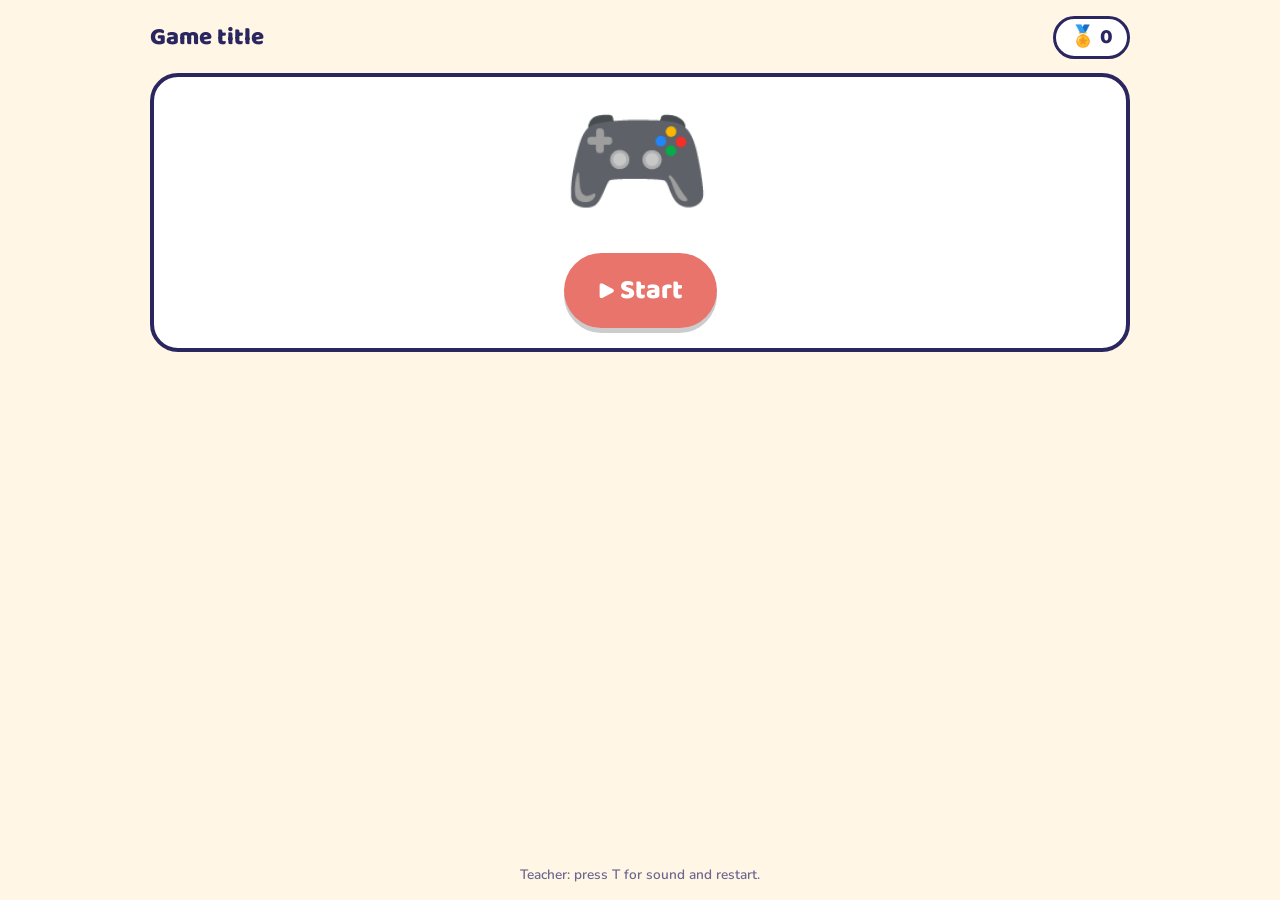
<file: games/_template/index.html>
<!doctype html>
<html lang="en">
<head>
<meta charset="utf-8">
<meta name="viewport" content="width=device-width,initial-scale=1,viewport-fit=cover">
<title>Game title</title>
<link rel="preconnect" href="https://fonts.googleapis.com">
<link rel="preconnect" href="https://fonts.gstatic.com" crossorigin>
<link rel="stylesheet" href="https://fonts.googleapis.com/css2?family=Baloo+2:wght@600;800&family=Nunito:wght@600;800&display=swap">
<link rel="stylesheet" href="../../../shared/game-core.css">
<style>
/* Game-specific styles only. Shared look (cards, big buttons, overlay, teacher menu) is in shared/game-core.css */
</style>
</head>
<body>
<div id="wrap">
  <header>
    <div class="brand">Game title</div>
    <div class="hud"><div id="score" aria-label="Score">🏅 0</div></div>
  </header>
  <main id="app"></main>
  <p class="hint">Teacher: press T for sound and restart.</p>
</div>
<div id="ov" hidden></div>

<script src="../../../shared/game-core.js"></script>
<script>
(function(){
  var D=window.DHA, el=D.el, speak=D.speak, sfx=D.sfx;
  var app=document.getElementById('app'), db=D.store('mygame');   // rename 'mygame': keeps saved data separate per game

  /* ---- content: picture-first, everything spoken ---- */
  var QS=[
    {scene:'🐢🌊❓', say:'Which one helps you find out about turtles?', opts:[['🔎','Search',1],['🖨️','Printer',0],['🔦','Torch',0]], ok:'We can search to find facts.'}
  ];

  /* ---- screens ---- */
  var i=0, score=0;
  function start(){
    app.innerHTML='';
    var c=el('div','card');
    c.appendChild(el('div','scene','🎮'));
    var b=el('button','btn coral','▶ Start'); b.type='button';
    b.onclick=function(){sfx('ok');i=0;score=0;ask()};
    c.appendChild(b); app.appendChild(c);
  }
  function ask(){
    var q=QS[i]; app.innerHTML='';
    var c=el('div','card');
    c.appendChild(el('div','scene',q.scene));
    c.appendChild(el('p','caption',q.say));
    var hear=el('button','say','🔊'); hear.type='button'; hear.onclick=function(){speak(q.say)}; c.appendChild(hear);
    var fb=el('p','feedback',''); c.appendChild(fb);
    var row=el('div','row');
    D.shuffle(q.opts).forEach(function(o){
      var b=el('button','big pick','<span class="ico">'+o[0]+'</span>'+o[1]); b.type='button';
      b.onclick=function(){
        if(o[2]){b.classList.add('right');sfx('ok');score++;document.getElementById('score').textContent='🏅 '+score;
          fb.className='feedback ok';fb.textContent='⭐ '+q.ok;speak('Well done! '+q.ok);
          setTimeout(function(){i++;i<QS.length?ask():end()},1800)}
        else{b.classList.remove('wrong');void b.offsetWidth;b.classList.add('wrong');sfx('no');speak('Try again.')}
      };
      row.appendChild(b);
    });
    c.appendChild(row); app.appendChild(c); speak(q.say);
  }
  function end(){
    app.innerHTML=''; var c=el('div','card');
    c.appendChild(el('div','scene','🏆')); c.appendChild(el('p','caption','Well done!'));
    app.appendChild(c); sfx('win'); D.confetti(); speak('Well done!');
  }

  /* ---- teacher menu: voice + sound toggles are automatic. Add restart and extras here ---- */
  D.teacherMenu({ restart:start, items:[ /* ['Skip to the end', end] */ ] });
  start();
})();
</script>
</body>
</html>
</file>
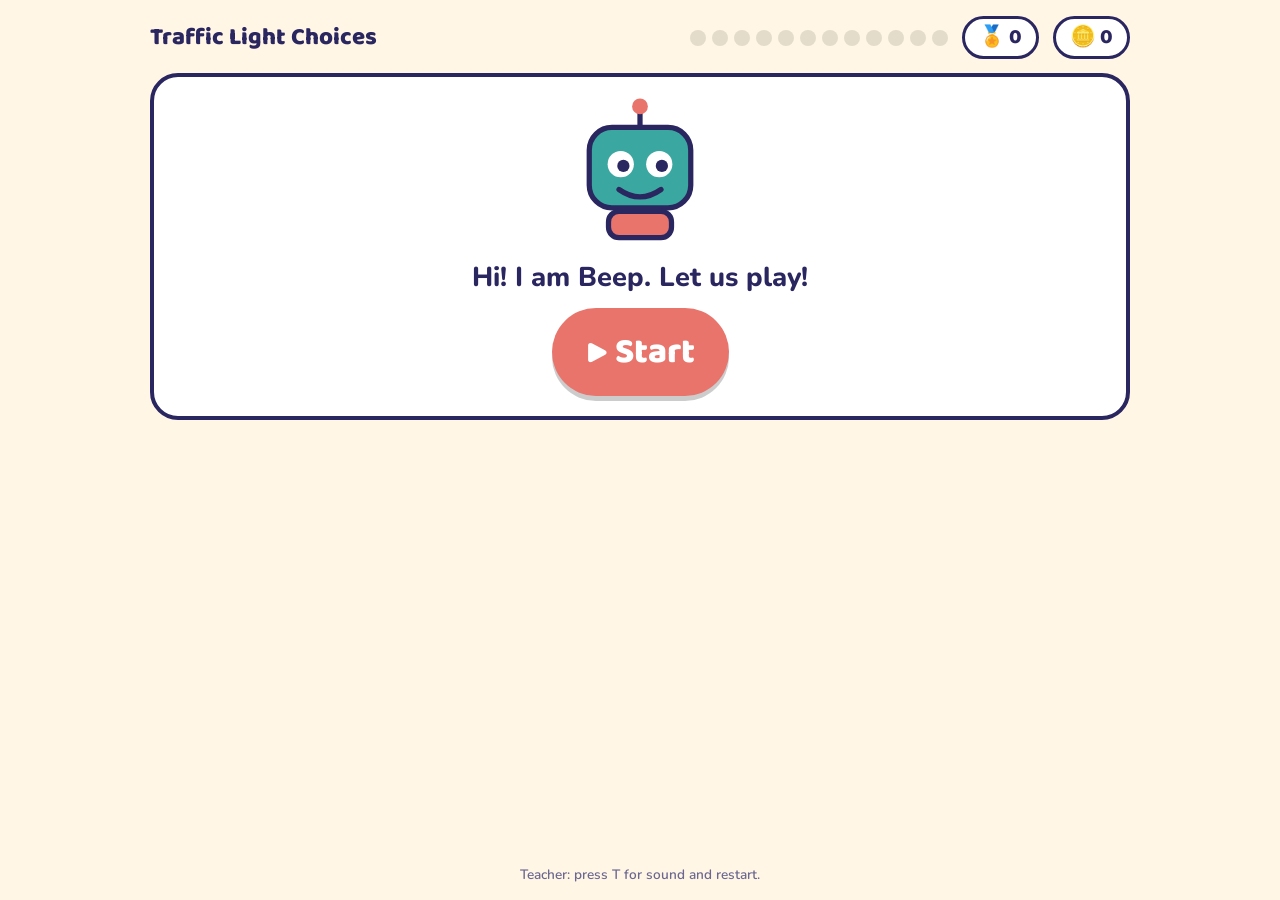
<file: games/y2/traffic-light-choices/index.html>
<!doctype html>
<html lang="en">
<head>
<meta charset="utf-8">
<meta name="viewport" content="width=device-width,initial-scale=1,viewport-fit=cover">
<title>Traffic Light Choices</title>
<link rel="preconnect" href="https://fonts.googleapis.com">
<link rel="preconnect" href="https://fonts.gstatic.com" crossorigin>
<link rel="stylesheet" href="https://fonts.googleapis.com/css2?family=Baloo+2:wght@600;800&family=Nunito:wght@600;800&display=swap">
<link rel="stylesheet" href="../../../shared/game-core.css">
<style>
/* Game-specific styles only. Shared look lives in shared/game-core.css */
#dots{display:flex;gap:6px;flex-wrap:wrap}
.dot{width:16px;height:16px;border-radius:50%;background:#e3dccb}
.dot.now{background:var(--navy);transform:scale(1.25)}
.dot.star{background:var(--sun)}
.dot.done{background:var(--teal)}
.go{background:var(--go)} .ask{background:var(--ask)} .stop{background:var(--stop)}
.lights{display:flex;gap:18px;flex-wrap:wrap;justify-content:center}
.lamp{width:min(28vw,150px);aspect-ratio:1;border-radius:50%;display:grid;place-items:center;font-family:var(--display);font-weight:800;font-size:1.6rem;color:#fff;border:4px solid rgba(0,0,0,.18)}
.gamewrap{display:flex;flex-direction:column;gap:14px;align-items:center}
.gcanvas{width:100%;max-width:960px;aspect-ratio:16/9;display:block;border:4px solid var(--navy);border-radius:22px;background:#8fd3ee;touch-action:manipulation;cursor:pointer;outline:none}
</style>
</head>
<body>
<div id="wrap">
  <header>
    <div class="brand">Traffic Light Choices</div>
    <div class="hud"><div id="dots" aria-hidden="true"></div><div id="score" aria-label="Score">🏅 0</div><div id="coins" aria-label="Coins">🪙 0</div></div>
  </header>
  <main id="app"></main>
  <p class="hint">Teacher: press T for sound and restart.</p>
</div>
<div id="ov" hidden></div>

<script src="../../../shared/game-core.js"></script>
<script>
(function(){
  /* ---------- content ---------- */
  var R1=[
    {scene:"📱💬👤❓",say:"A stranger sends you a message. Do you answer?",ans:"stop",ok:"Stop! Do not answer someone you do not know. Tell a grown-up.",no:"Think again. We do not know this person."},
    {scene:"💻📝🏫❓",say:"A website asks for your name and your school.",ans:"ask",ok:"Ask a grown-up first. Our private information stays safe.",no:"Think again. Is it safe to give our private information?"},
    {scene:"📷🧒😀",say:"You want to share a photo of your friend.",ans:"ask",ok:"Ask your friend and a grown-up first.",no:"Think again. Should we ask before we share?"},
    {scene:"👩‍🏫💻🎮",say:"Your teacher picked a game for you to play.",ans:"go",ok:"Go! Your teacher chose it, so it is a safe choice.",no:"Think again. Your teacher chose this game."},
    {scene:"🖥️🎁🎉⚠️",say:"A pop-up says: click here to win a prize!",ans:"stop",ok:"Stop! Pop-ups like this can be tricky. Do not click. Tell a grown-up.",no:"Think again. Pop-ups can be tricky."},
    {scene:"👵📹👧",say:"A grown-up helps you video call grandma.",ans:"go",ok:"Go! A video call with family and a grown-up is a great choice.",no:"Think again. A grown-up is helping you."},
    {scene:"📱😢💬",say:"Someone sends you an unkind message.",ans:"ask",ok:"Tell a grown-up. You did nothing wrong.",no:"Think again. Who can help us?"},
    {scene:"🧒🔑🤫❓",say:"Your friend asks for your password.",ans:"stop",ok:"Stop! Passwords are secret. Even friends do not get them.",no:"Think again. Do we share our password?"}
  ];
  var R2=[
    {scene:"👵🌍❓",say:"You want to talk to grandma far away. What helps?",opts:[["📹","Video call",1],["🖨️","Printer",0],["🔦","Torch",0]],ok:"A video call lets us see and talk to people far away."},
    {scene:"🐚✨❓",say:"You want to keep a picture of a shell. What helps?",opts:[["📷","Camera",1],["🎧","Headphones",0],["⌨️","Keyboard",0]],ok:"A camera makes a photo we can save."},
    {scene:"🐢🌊❓",say:"You want to find out about turtles. What helps?",opts:[["🔎","Search",1],["🖱️","Mouse",0],["🔊","Speaker",0]],ok:"We can search to find facts. Ask a grown-up to help."},
    {scene:"🎨🖼️❓",say:"You want to draw a picture on a screen. What helps?",opts:[["🖍️","Drawing app",1],["📹","Video call",0],["🖨️","Printer",0]],ok:"A drawing app lets us create pictures."}
  ];
  var N1=R1.length,N2=R2.length,TOTAL=N1+N2;
  var LIGHT={go:{label:"Go",ico:"🟢",speak:"Go"},ask:{label:"Ask",ico:"🟠",speak:"Ask a grown-up"},stop:{label:"Stop",ico:"🔴",speak:"Stop"}};

  /* ---------- audio: shared helpers (shared/game-core.js) ---------- */
  var D=window.DHA;
  function speak(t){D.speak(t)}
  function tone(f,s,d,t,v){D.tone(f,s,d,t,v)}
  function sfx(k){D.sfx(k)}

  /* ---------- state ---------- */
  var step=0,stars=0,triedWrong=false,answered=false;
  var app=document.getElementById('app'),dotsEl=document.getElementById('dots');
  var screens=['start','lights','l_ask','l_priv','l_kind','l_tell','l_recap','game','end','climb','climbend'];
  var results=[],pts=0,unlocked=false;
  try{unlocked=localStorage.getItem('tlc_unlocked')==='1'}catch(e){}

  var shuffle=D.shuffle,el=D.el;

  function renderDots(){
    dotsEl.innerHTML='';
    if(screens[step]==='climb'||screens[step]==='climbend')return;
    for(var i=0;i<TOTAL;i++){
      var c='dot';
      if(i<results.length)c+=results[i]?' star':' done';
      else if(i===results.length&&screens[step]==='game')c+=' now';
      dotsEl.appendChild(el('span',c));
    }
  }

  function sayRow(text){
    var b=el('button','say','🔊');b.type='button';b.setAttribute('aria-label','Hear it again');
    b.onclick=function(){speak(text)};return b;
  }
  function nextBtn(label,cls,fn){
    var b=el('button','btn '+(cls||''),label);b.type='button';b.onclick=fn;return b;
  }
  function go(n){step=n;render()}
  function next(){go(step+1)}

  /* ---------- screens ---------- */
  function beep(){
    return '<svg viewBox="0 0 160 170" width="140" height="150" role="img" aria-label="Beep the robot">'+
    '<line x1="80" y1="10" x2="80" y2="34" stroke="#2A2660" stroke-width="6" stroke-linecap="round"/><circle cx="80" cy="10" r="9" fill="#E8746C"/>'+
    '<rect x="22" y="34" width="116" height="92" rx="26" fill="#3AA7A0" stroke="#2A2660" stroke-width="6"/>'+
    '<circle cx="58" cy="76" r="15" fill="#fff"/><circle cx="102" cy="76" r="15" fill="#fff"/>'+
    '<circle cx="61" cy="78" r="7" fill="#2A2660"/><circle cx="105" cy="78" r="7" fill="#2A2660"/>'+
    '<path d="M56 105 Q80 122 104 105" fill="none" stroke="#2A2660" stroke-width="6" stroke-linecap="round"/>'+
    '<rect x="44" y="130" width="72" height="30" rx="12" fill="#E8746C" stroke="#2A2660" stroke-width="6"/></svg>';
  }

  function sStart(){
    var c=el('div','card');
    c.innerHTML=beep()+'<p class="caption">Hi! I am Beep. Let us play!</p>';
    var b=nextBtn('▶ Start','coral',function(){sfx('ok');next()});
    b.style.fontSize='2.2rem';
    c.appendChild(b);
    if(unlocked){var cb=nextBtn('🚀 Sky Climb Challenge','',function(){sfx('ok');climbReady=false;go(screens.indexOf('climb'))});cb.style.marginTop='14px';cb.style.display='block';cb.style.marginInline='auto';c.appendChild(cb)}
    app.appendChild(c);
    /* no speech yet: the browser needs a tap first */
  }
  function sLights(){
    var t="Look at the traffic lights. Green means go. Orange means ask a grown-up. Red means stop.";
    var c=el('div','card');
    c.appendChild(el('p','caption','Traffic lights help us choose!'));
    var L=el('div','lights');
    L.innerHTML='<div class="lamp" style="background:var(--go)">Go</div><div class="lamp" style="background:var(--ask)">Ask</div><div class="lamp" style="background:var(--stop)">Stop</div>';
    c.appendChild(L);
    var n=el('div','nav');n.appendChild(sayRow(t));n.appendChild(nextBtn('Next ▶','',next));c.appendChild(n);
    app.appendChild(c);speak(t);
  }
  /* ---------- learn first: four rules, each with a tap-to-try ---------- */
  var PRIV=[["🔑","Password",1],["🏠","Home address",1],["🏫","School name",1],["🎨","Favourite colour",0],["🐢","Favourite animal",0]];
  function learnShell(scene,title,intro){
    var c=el('div','card');
    c.appendChild(el('div','scene',scene));
    c.appendChild(el('p','caption',title));
    var top=el('div','nav');top.appendChild(sayRow(intro));c.appendChild(top);
    var fb=el('p','feedback','');c.appendChild(fb);
    var nav=el('div','nav');nav.hidden=true;nav.appendChild(nextBtn('Next ▶','',next));
    return {c:c,fb:fb,nav:nav,intro:intro};
  }
  function finishLearn(L,msg){
    sfx('ok');L.fb.className='feedback ok';L.fb.textContent='⭐ '+msg;speak('Well done! '+msg);L.nav.hidden=false;
  }
  function sLearn(s){
    var L;
    if(s==='l_ask'){
      L=learnShell('🧒📱❓','Rule 1: Ask first',"Rule one. Ask first. Before you use a device, or share a photo, ask a grown-up. Tap the hand to ask!");
      var row=el('div','row');
      var b=el('button','big pick','<span class="ico">🙋</span>Ask!');b.type='button';
      b.onclick=function(){b.classList.add('right');b.disabled=true;
        L.c.querySelector('.scene').textContent='🧒💬👩';
        finishLearn(L,'The grown-up says: yes, well done for asking!');};
      row.appendChild(b);L.c.appendChild(row);
    }
    else if(s==='l_priv'){
      L=learnShell('🔒🗄️','Rule 2: Keep private things private',"Rule two. Keep private things private. Tap the private things to lock them in the safe.");
      var locked=0,row2=el('div','row'),count=el('p','caption','🔒 0 / 3');
      PRIV.slice().sort(function(){return Math.random()-.5}).forEach(function(o){
        var b=el('button','big pick','<span class="ico">'+o[0]+'</span>'+o[1]);b.type='button';
        b.onclick=function(){
          if(b.disabled)return;
          if(o[2]){
            b.disabled=true;b.style.opacity='.55';b.querySelector('.ico').textContent='🔒';locked++;count.textContent='🔒 '+locked+' / 3';
            sfx('ok');speak('Private! Lock it up.');
            if(locked===3)finishLearn(L,'Private things stay in the safe.');
          }else{
            b.classList.remove('wrong');void b.offsetWidth;b.classList.add('wrong');
            sfx('no');speak('That one is okay to share. Find the private things.');
          }
        };
        row2.appendChild(b);
      });
      L.c.appendChild(count);L.c.appendChild(row2);
    }
    else if(s==='l_kind'){
      L=learnShell('💬🙂','Rule 3: Be kind',"Rule three. Be kind. Tap the kind message.");
      var row3=el('div','row');
      [["💖","Great drawing!",1],["💢","That is bad!",0]].sort(function(){return Math.random()-.5}).forEach(function(o){
        var b=el('button','big pick','<span class="ico">'+o[0]+'</span>'+o[1]);b.type='button';
        b.onclick=function(){
          if(L.nav.hidden===false)return;
          if(o[2]){b.classList.add('right');finishLearn(L,'Kind words make friends happy.');}
          else{b.classList.remove('wrong');void b.offsetWidth;b.classList.add('wrong');sfx('no');
            L.fb.className='feedback no';L.fb.textContent='That is not kind. Try the other one.';speak('That is not kind. Try the other one.');}
        };
        row3.appendChild(b);
      });
      L.c.appendChild(row3);
    }
    else if(s==='l_tell'){
      L=learnShell('📱😟','Rule 4: Tell a grown-up',"Rule four. If something online feels wrong, tell a grown-up. Tap the grown-up to get help!");
      var row4=el('div','row');
      var b4=el('button','big pick','<span class="ico">👩</span>Tell!');b4.type='button';
      b4.onclick=function(){b4.classList.add('right');b4.disabled=true;
        L.c.querySelector('.scene').textContent='📱🙂👩';
        finishLearn(L,'You did the right thing. Grown-ups can help.');};
      row4.appendChild(b4);L.c.appendChild(row4);
    }
    else{
      var t="Now you know the rules. Ask first. Keep private things private. Be kind. Tell a grown-up. Let us play and see what you remember!";
      L=learnShell('🙋🔒💖👩','Our four rules','Our four rules. Ask first. Keep private things private. Be kind. Tell a grown-up.');
      var row5=el('div','row');
      [["🙋","Ask first","Ask first."],["🔒","Keep private","Keep private things private."],["💖","Be kind","Be kind."],["👩","Tell","Tell a grown-up."]].forEach(function(o){
        var b=el('button','big pick','<span class="ico">'+o[0]+'</span>'+o[1]);b.type='button';b.style.minHeight='120px';
        b.onclick=function(){speak(o[2])};row5.appendChild(b);
      });
      L.c.appendChild(row5);
      L.nav.innerHTML='';L.nav.appendChild(nextBtn('Let us play ▶','coral',next));L.nav.hidden=false;
      app.appendChild(L.c);L.c.appendChild(L.nav);speak(t);return;
    }
    L.c.appendChild(L.nav);app.appendChild(L.c);speak(L.intro);
  }

  /* ---------- runner game ---------- */
  var QS=R1.map(function(q){return {kind:'tl',q:q}}).concat(R2.map(function(q){return {kind:'pick',q:q}}));
  var ov=document.getElementById('ov'),coinsEl=document.getElementById('coins');
  var CWD=960,CHT=540,GROUND=440,BEEPX=200,GATE_DIST=4200,LEVEL_LEN=QS.length*GATE_DIST+1600;
  var EF='"Apple Color Emoji","Segoe UI Emoji","Noto Color Emoji",sans-serif';
  var G=null,gameReady=false,coinsGot=0,raf=0,canvas=null,ctx=null,skyImg=null,duneImg=null,lastTs=0;
  function stopGame(){if(raf)cancelAnimationFrame(raf);raf=0}
  var scoreEl=document.getElementById('score');
  function hud(){
    var inC=screens[step]==='climb'&&C;
    coinsEl.textContent='🪙 '+(inC?C.coinsN:coinsGot);
    scoreEl.textContent='🏅 '+(inC?cScore():pts+coinsGot*10);
  }
  function updateHud(){hud()}
  function rr(x,y,w,h,r){ctx.beginPath();ctx.moveTo(x+r,y);ctx.arcTo(x+w,y,x+w,y+h,r);ctx.arcTo(x+w,y+h,x,y+h,r);ctx.arcTo(x,y+h,x,y,r);ctx.arcTo(x,y,x+w,y,r);ctx.closePath()}

  function buildLevel(){
    var gates=[],obs=[],coins=[],stars=[];
    for(var k=0;k<QS.length;k++)gates.push({x:(k+1)*GATE_DIST,state:'closed',idx:k});
    function near(x){return gates.some(function(g){return x>g.x-800&&x<g.x+350})}
    function rock(x){obs.push({x:x,w:52,h:52,e:['🪨','🚧','📦'][Math.floor(Math.random()*3)]})}
    var pos=900;
    while(pos<LEVEL_LEN-700){
      if(near(pos)){pos+=200;continue}
      var r=Math.random();
      if(r<.36){rock(pos);for(var i=0;i<5;i++)coins.push({x:pos-100+i*50,y:GROUND-70-Math.sin(i/4*Math.PI)*120});pos+=560}
      else if(r<.56){rock(pos);rock(pos+330);for(var i2=0;i2<4;i2++)coins.push({x:pos+80+i2*45,y:GROUND-190+(i2%2)*12});pos+=780}
      else if(r<.78){for(var i3=0;i3<6;i3++)coins.push({x:pos+i3*50,y:GROUND-40});pos+=520}
      else if(r<.9){stars.push({x:pos,y:GROUND-200,got:false});pos+=480}
      else{for(var i4=0;i4<5;i4++)coins.push({x:pos+i4*55,y:GROUND-40-i4*34});pos+=560}
    }
    return {gates:gates,obs:obs,coins:coins,stars:stars};
  }
  function newGame(){
    var L=buildLevel();
    G={state:'ready',dist:0,speed:0,vy:0,y:0,jumps:0,onGround:true,boost:0,stumble:0,inv:0,t:0,parts:[],gates:L.gates,obs:L.obs,coins:L.coins,stars:L.stars,opened:0};
    coinsGot=0;pts=0;updateHud();gameReady=true;
  }
  function makeBackdrops(){
    skyImg=document.createElement('canvas');skyImg.width=2400;skyImg.height=340;
    var c=skyImg.getContext('2d'),B=340;
    function tower(x,w,h,col){c.fillStyle=col;c.fillRect(x,B-h,w,h);c.fillStyle='rgba(255,255,255,.35)';for(var yy=B-h+14;yy<B-10;yy+=22)c.fillRect(x+6,yy,w-12,4)}
    var xs=[0,70,150,520,610,700,780,1000,1090,1160,1250,1330,1560,1650,1740,1830,1900,2000,2080,2160,2260,2330];
    xs.forEach(function(x,k){var w=44+((k*37)%30),h=70+((k*53)%110);if((x>80&&x<300)||(x>420&&x<520)||(x>830&&x<980)||(x>1380&&x<1540))return;tower(x,w,h,k%2?'#c7cde8':'#d3d8ee')});
    /* Burj Khalifa */
    c.fillStyle='#aab3da';
    var bx=360;
    [[34,0,150],[26,150,230],[20,230,280],[14,280,310],[9,310,328]].forEach(function(t){c.fillRect(bx-t[0],B-t[2],t[0]*2,t[2]-t[1])});
    c.beginPath();c.moveTo(bx-9,B-310);c.lineTo(bx,B-340);c.lineTo(bx+9,B-310);c.closePath();c.fill();
    c.fillStyle='rgba(255,255,255,.4)';c.fillRect(bx-3,B-300,6,300);
    c.fillStyle='#aab3da';c.fillRect(bx-44,B-90,14,90);c.fillRect(bx+30,B-90,14,90);
    /* Dubai Frame */
    c.fillStyle='#e0b45a';c.beginPath();c.rect(90,B-170,100,170);c.rect(112,B-146,56,146);
    c.fill('evenodd');
    c.fillStyle='rgba(255,255,255,.35)';c.fillRect(90,B-170,100,6);
    /* Museum of the Future */
    c.fillStyle='#b4bbdc';c.beginPath();c.ellipse(900,B-90,52,86,0,0,7);c.fill();
    c.globalCompositeOperation='destination-out';c.beginPath();c.ellipse(900,B-96,22,48,0,0,7);c.fill();c.globalCompositeOperation='source-over';
    c.fillStyle='#b4bbdc';c.fillRect(884,B-24,32,24);c.fillRect(870,B-8,60,8);
    /* Burj Al Arab on its island */
    c.fillStyle='#e3dccb';c.beginPath();c.ellipse(1460,B-4,90,8,0,0,7);c.fill();
    c.fillStyle='#c0c7e6';c.beginPath();c.moveTo(1424,B-6);c.lineTo(1424,B-170);c.quadraticCurveTo(1500,B-150,1488,B-6);c.closePath();c.fill();
    c.fillStyle='#aab3da';c.beginPath();c.moveTo(1424,B-6);c.lineTo(1424,B-170);c.lineTo(1434,B-196);c.lineTo(1440,B-6);c.closePath();c.fill();
    c.fillRect(1470,B-60,26,54);
    duneImg=document.createElement('canvas');duneImg.width=1920;duneImg.height=200;
    var d=duneImg.getContext('2d');
    [['#f4dfae',.0045,60,110],['#ecce8d',.007,40,70]].forEach(function(L){
      d.fillStyle=L[0];d.beginPath();d.moveTo(0,200);
      for(var xx=0;xx<=1920;xx+=8)d.lineTo(xx,200-(L[3]+Math.sin(xx*L[1]*Math.PI)*L[2]*.5+Math.sin(xx*L[1]*2.3*Math.PI)*L[2]*.25));
      d.lineTo(1920,200);d.closePath();d.fill();
    });
  }

  function jump(){
    if(!G)return;
    if(G.state==='ready'){G.state='run';return}
    if(G.state!=='run'||G.brake)return;
    if(G.onGround){G.vy=830;G.jumps=1;G.onGround=false;tone(520,0,.1,'square',.07)}
    else if(G.jumps<2){G.vy=740;G.jumps=2;tone(740,0,.12,'square',.07);puff()}
  }
  function puff(){for(var i=0;i<8;i++)G.parts.push({x:G.dist-30,y:GROUND-G.y-30,vx:-80-Math.random()*80,vy:60+Math.random()*80,life:.5,col:'#F6B93B',s:6})}
  function spark(wx,sy,col){for(var i=0;i<7;i++)G.parts.push({x:wx,y:sy,vx:(Math.random()-.5)*220,vy:(Math.random()-.5)*220,life:.45,col:col,s:5})}

  function buildQ(item,onDone){
    var q=item.q,tl=item.kind==='tl',done=false,wrong=false;
    var c=el('div','card');
    c.appendChild(el('div','scene',q.scene));
    c.appendChild(el('p','caption',q.say));
    var top=el('div','nav');top.appendChild(sayRow(q.say));c.appendChild(top);
    var fb=el('p','feedback','');c.appendChild(fb);
    var row=el('div','row');
    var nav=el('div','nav');nav.hidden=true;
    nav.appendChild(nextBtn('Open the gate ▶','',function(){onDone(!wrong)}));
    function good(b,msg){done=true;b.classList.add('right');sfx('ok');fb.className='feedback ok';fb.textContent='⭐ '+msg;speak('Well done! '+msg);nav.hidden=false}
    function bad(b,msg,say){wrong=true;if(b){b.classList.remove('wrong');void b.offsetWidth;b.classList.add('wrong')}sfx('no');fb.className='feedback no';fb.textContent=msg;speak(say||msg)}
    if(tl){
      ['go','ask','stop'].forEach(function(k){
        var b=el('button','big '+k,'<span class="ico">'+LIGHT[k].ico+'</span>'+LIGHT[k].label);
        b.type='button';b.setAttribute('aria-label',LIGHT[k].speak);
        b.onclick=function(){if(done)return;if(k===q.ans)good(b,q.ok);else bad(b,q.no,q.no+' Try again.')};
        row.appendChild(b);
      });
    }else{
      shuffle(q.opts).forEach(function(o){
        var b=el('button','big pick','<span class="ico">'+o[0]+'</span>'+o[1]);
        b.type='button';b.setAttribute('aria-label',o[1]);
        b.onclick=function(){if(done)return;if(o[2])good(b,q.ok);else bad(b,'Not this one. Try again.')};
        row.appendChild(b);
      });
    }
    c.appendChild(row);c.appendChild(nav);
    return c;
  }
  function startAsk(gate){
    G.state='asking';G.speed=0;
    var k=gate.idx,item=QS[k];
    var card=buildQ(item,function(first){
      results.push(first);if(first)stars++;pts+=first?100:50;hud();
      gate.state='open';G.opened++;ov.hidden=true;ov.innerHTML='';renderDots();
      G.boost=3;G.state='run';G.inv=0;
      tone(523,0,.12);tone(659,.1,.12);tone(784,.2,.12);tone(1047,.3,.25);
      speak(G.opened===QS.length?'All the gates are open! Run to the trophy!':'Gate open! Speed boost!');
    });
    ov.innerHTML='';ov.appendChild(card);ov.hidden=false;
    speak((k===N1?'Now, different jobs need different IT. ':'')+item.q.say);
  }

  function update(dt){
    var g=G;g.t+=dt;
    if(g.state==='ready'||g.state==='asking'||g.state==='done')return;
    var target=320;
    if(g.boost>0){target=520;g.boost-=dt;if(Math.random()<.5)g.parts.push({x:g.dist-20,y:GROUND-g.y-40-Math.random()*40,vx:-120,vy:(Math.random()-.5)*60,life:.35,col:'#E8746C',s:8})}
    if(g.stumble>0){target=140;g.stumble-=dt}
    if(g.inv>0)g.inv-=dt;
    g.brake=false;var gate=null;for(var i=0;i<g.gates.length;i++){if(g.gates[i].state==='closed'){gate=g.gates[i];break}}
    if(gate){
      var rem=gate.x-260-g.dist;g.brake=rem<160;
      if(rem<420)target=Math.min(target,Math.max(30,rem*1.1+30));
      if(rem<=3&&g.onGround){g.dist=Math.max(g.dist,gate.x-260);startAsk(gate);return}
      if(rem<0)g.dist=gate.x-260;
    }
    g.speed+=(target-g.speed)*Math.min(1,dt*6);
    g.dist+=g.speed*dt;
    g.vy-=2300*dt;g.y+=g.vy*dt;
    if(g.y<=0){g.y=0;g.vy=0;g.onGround=true;g.jumps=0}else g.onGround=false;
    /* obstacles */
    if(g.inv<=0){
      for(var o=0;o<g.obs.length;o++){var ob=g.obs[o];
        if(Math.abs(ob.x-g.dist)<ob.w/2+18&&g.y<ob.h-14){
          g.stumble=.8;g.inv=1.3;g.vy=Math.max(g.vy,380);g.onGround=false;
          var lose=Math.min(2,coinsGot);coinsGot-=lose;updateHud();tone(150,0,.25,'sawtooth',.12);spark(g.dist,GROUND-g.y-50,'#ffffff');break}
      }
    }
    /* coins and stars */
    for(var c=0;c<g.coins.length;c++){var co=g.coins[c];
      if(!co.got&&Math.abs(co.x-g.dist)<38&&Math.abs((GROUND-co.y)-(g.y+50))<62){co.got=true;coinsGot++;updateHud();tone(988,0,.08);tone(1319,.07,.16);spark(co.x,co.y,'#F6B93B')}}
    for(var s=0;s<g.stars.length;s++){var st=g.stars[s];
      if(!st.got&&Math.abs(st.x-g.dist)<45&&Math.abs((GROUND-st.y)-(g.y+50))<70){st.got=true;g.boost=2.2;tone(660,0,.1);tone(880,.1,.1);tone(1100,.2,.2);spark(st.x,st.y,'#ffffff')}}
    /* particles */
    g.parts=g.parts.filter(function(p){p.life-=dt;p.x+=p.vx*dt;p.y+=p.vy*dt;return p.life>0});
    /* finish */
    if(g.opened===QS.length&&g.dist>=LEVEL_LEN-30){g.state='done';go(screens.indexOf('end'))}
  }

  function sx(wx){return wx-G.dist+BEEPX}
  function drawBeep(x,fy,t,air,jet,flash,sc){
    if(flash&&Math.floor(t*14)%2)return;
    ctx.save();ctx.translate(x,fy);ctx.scale(sc||.85,sc||.85);
    var run=air?0:Math.sin(t*18)*7;
    ctx.lineWidth=4;ctx.strokeStyle='#2A2660';
    ctx.fillStyle='#2A2660';rr(-50,-96,24,52,8);ctx.fill();
    if(jet){ctx.fillStyle='#F6B93B';ctx.beginPath();ctx.moveTo(-48,-44);ctx.lineTo(-28,-44);ctx.lineTo(-38,-44+26+Math.random()*16);ctx.fill();ctx.fillStyle='#E8746C';ctx.beginPath();ctx.moveTo(-43,-44);ctx.lineTo(-33,-44);ctx.lineTo(-38,-44+14+Math.random()*8);ctx.fill()}
    ctx.fillStyle='#2A2660';rr(-18+run,-22,16,22,6);ctx.fill();rr(4-run,-22,16,22,6);ctx.fill();
    ctx.fillStyle='#E8746C';rr(-26,-64,52,46,12);ctx.fill();ctx.stroke();
    ctx.fillStyle='#3AA7A0';rr(-31,-122,62,54,16);ctx.fill();ctx.stroke();
    ctx.fillStyle='#fff';ctx.beginPath();ctx.arc(-12,-98,9,0,7);ctx.arc(12,-98,9,0,7);ctx.fill();
    ctx.fillStyle='#2A2660';ctx.beginPath();ctx.arc(-9,-97,4.5,0,7);ctx.arc(15,-97,4.5,0,7);ctx.fill();
    ctx.beginPath();ctx.arc(0,-84,10,.15*Math.PI,.85*Math.PI);ctx.stroke();
    ctx.beginPath();ctx.moveTo(0,-122);ctx.lineTo(0,-138);ctx.stroke();
    ctx.fillStyle='#E8746C';ctx.beginPath();ctx.arc(0,-141,6,0,7);ctx.fill();
    ctx.restore();
  }
  function drawGate(g){
    var x=sx(g.x);if(x<-120||x>CWD+120)return;
    ctx.fillStyle='#2A2660';ctx.fillRect(x-7,GROUND-210,14,210);
    rr(x-40,GROUND-370,80,165,16);ctx.fill();
    var cols=['#D8453D','#F29A1F','#2E9E5B'],lit=g.state==='open'?2:0;
    for(var i=0;i<3;i++){
      ctx.beginPath();ctx.arc(x,GROUND-335+i*47,19,0,7);
      ctx.fillStyle=(i===lit)?cols[i]:'#4a4570';ctx.fill();
      if(i===lit){ctx.save();ctx.globalAlpha=.35;ctx.beginPath();ctx.arc(x,GROUND-335+i*47,31,0,7);ctx.fillStyle=cols[i];ctx.fill();ctx.restore()}
    }
    if(g.state==='closed'){ctx.fillStyle='#fff';ctx.font='800 34px sans-serif';ctx.textAlign='center';ctx.textBaseline='middle';ctx.fillText('?',x,GROUND-384)}
  }
  function draw(){
    var g=G,t=g.t;
    var sky=ctx.createLinearGradient(0,0,0,GROUND);sky.addColorStop(0,'#8fd3ee');sky.addColorStop(1,'#fff3d6');
    ctx.fillStyle=sky;ctx.fillRect(0,0,CWD,CHT);
    ctx.fillStyle='#F6B93B';ctx.beginPath();ctx.arc(780,110,52,0,7);ctx.fill();
    ctx.font='64px '+EF;ctx.textAlign='center';ctx.textBaseline='middle';
    [['☁️',140,90,.05],['☁️',470,60,.08],['☁️',900,150,.06]].forEach(function(c){ctx.fillText(c[0],((c[1]-g.dist*c[3])%1100+1100)%1100-60,c[2])});
    var o1=-(g.dist*.12%2400);ctx.drawImage(skyImg,o1,GROUND-320,2400,340);ctx.drawImage(skyImg,o1+2400,GROUND-320,2400,340);
    var o2=-(g.dist*.3%1920);ctx.drawImage(duneImg,o2,GROUND-170,1920,200);ctx.drawImage(duneImg,o2+1920,GROUND-170,1920,200);
    ctx.font='56px '+EF;ctx.textAlign='center';ctx.textBaseline='alphabetic';
    for(var dk=0;dk<4;dk++){var dx=((dk*450-g.dist*.55)%1800+1800)%1800-100;ctx.fillText(dk%3===1?'🐪':'🌴',dx,GROUND+4)}
    ctx.fillStyle='#e6c47e';ctx.fillRect(0,GROUND,CWD,CHT-GROUND);
    ctx.fillStyle='#2A2660';ctx.fillRect(0,GROUND,CWD,6);
    ctx.fillStyle='#fffdf7';var off=-(g.dist%140);for(var x=off;x<CWD;x+=140)ctx.fillRect(x,GROUND+60,70,8);
    g.gates.forEach(drawGate);
    ctx.font='120px '+EF;ctx.textAlign='center';ctx.textBaseline='alphabetic';
    var tx=sx(LEVEL_LEN);if(tx<CWD+100)ctx.fillText('🏆',tx,GROUND);
    ctx.font='56px '+EF;ctx.textBaseline='middle';
    g.obs.forEach(function(o){var x=sx(o.x);if(x>-60&&x<CWD+60)ctx.fillText(o.e,x,GROUND-28)});
    ctx.font='36px '+EF;
    g.coins.forEach(function(c){if(c.got)return;var x=sx(c.x);if(x>-40&&x<CWD+40)ctx.fillText('🪙',x,c.y)});
    ctx.font='54px '+EF;
    g.stars.forEach(function(s){if(s.got)return;var x=sx(s.x);if(x>-40&&x<CWD+40)ctx.fillText('⭐',x,s.y+Math.sin(t*4)*8)});
    g.parts.forEach(function(p){ctx.globalAlpha=Math.max(0,p.life*2);ctx.fillStyle=p.col;ctx.fillRect(sx(p.x),p.y,p.s,p.s)});ctx.globalAlpha=1;
    drawBeep(BEEPX,GROUND-g.y,t,!g.onGround,!g.onGround&&g.vy>0,g.inv>0);
    /* progress bar */
    var bx=130,bw=700,by=28;
    ctx.fillStyle='rgba(255,255,255,.85)';rr(bx-14,by-16,bw+28,32,16);ctx.fill();
    ctx.fillStyle='#e3dccb';rr(bx,by-5,bw,10,5);ctx.fill();
    ctx.fillStyle='#3AA7A0';rr(bx,by-5,Math.max(10,bw*Math.min(1,g.dist/LEVEL_LEN)),10,5);ctx.fill();
    g.gates.forEach(function(gt){ctx.beginPath();ctx.arc(bx+bw*gt.x/LEVEL_LEN,by,7,0,7);ctx.fillStyle=gt.state==='open'?'#2E9E5B':'#D8453D';ctx.fill()});
    ctx.font='30px '+EF;ctx.textAlign='center';ctx.textBaseline='middle';ctx.fillText('🏆',bx+bw+34,by);
    if(g.state==='ready'){
      ctx.fillStyle='rgba(42,38,96,.55)';ctx.fillRect(0,0,CWD,CHT);
      ctx.fillStyle='#fff';ctx.font='800 64px "Baloo 2","Trebuchet MS",sans-serif';ctx.textAlign='center';ctx.fillText('Click to run!',CWD/2,CHT/2-10);
      ctx.font='96px '+EF;ctx.fillText('▶️',CWD/2,CHT/2+90+Math.sin(t*5)*6);
    }
  }
  function loop(ts){
    if(!lastTs)lastTs=ts;
    var dt=Math.min(.033,(ts-lastTs)/1000)*(window.__tlcTimeScale||1);lastTs=ts;
    var sc=screens[step];
    if(sc==='game'&&G){update(dt);if(G.state!=='done'&&ctx&&screens[step]==='game')draw()}
    else if(sc==='climb'&&C&&ctx){cupdate(dt);if(screens[step]==='climb')cdraw()}
    raf=requestAnimationFrame(loop);
  }
  function sGame(){
    if(!gameReady)newGame();
    if(!skyImg)makeBackdrops();
    updateHud();
    var intro="Help Beep run to the trophy! Click, or press space, to jump over the rocks and collect coins. A traffic light gate will ask you a question. Answer it to open the gate!";
    var wrap=el('div','gamewrap');
    canvas=document.createElement('canvas');canvas.className='gcanvas';
    var dpr=Math.min(2,window.devicePixelRatio||1);canvas.width=CWD*dpr;canvas.height=CHT*dpr;
    ctx=canvas.getContext('2d');ctx.setTransform(dpr,0,0,dpr,0,0);
    canvas.setAttribute('aria-label','Beep the robot runs along a road');canvas.tabIndex=0;
    canvas.addEventListener('pointerdown',function(e){e.preventDefault();jump()});
    wrap.appendChild(canvas);
    var bar=el('div','nav');bar.appendChild(sayRow(intro));
    var jb=el('button','btn coral','⬆ Jump!');jb.type='button';jb.style.fontSize='2rem';jb.style.padding='14px 60px';
    jb.addEventListener('pointerdown',function(e){e.preventDefault();jump()});
    bar.appendChild(jb);wrap.appendChild(bar);
    app.appendChild(wrap);
    G.t=0;lastTs=0;draw();
    stopGame();raf=requestAnimationFrame(loop);
    speak(intro);
  }

  function sEnd(){
    var first=!unlocked;
    unlocked=true;try{localStorage.setItem('tlc_unlocked','1')}catch(e){}
    var sc=pts+coinsGot*10;
    var t="Amazing! You found the trophy! You got "+stars+" stars out of "+TOTAL+" and "+coinsGot+" coins. Your score is "+sc+". "+(first?"You unlocked the Sky Climb challenge! ":"")+"Now go and make your poster in Seesaw!";
    var c=el('div','card');
    c.appendChild(el('div','scene','🏆'));
    c.appendChild(el('div','stars',(Array(stars+1).join('⭐'))||'🌟'));
    c.appendChild(el('p','caption',stars+' / '+TOTAL+' stars   🪙 '+coinsGot+'   🏅 '+sc));
    if(first)c.appendChild(el('p','caption','🔓 New: Sky Climb challenge!'));
    c.appendChild(el('div','scene','🎨🖍️📱'));
    c.appendChild(el('p','caption','Now make your poster in Seesaw!'));
    var n=el('div','nav');n.appendChild(sayRow(t));
    n.appendChild(nextBtn('🚀 Sky Climb Challenge','coral',function(){climbReady=false;go(screens.indexOf('climb'))}));
    n.appendChild(nextBtn('Play again','',restart));c.appendChild(n);
    app.appendChild(c);sfx('win');speak(t);confetti();
  }
  /* ---------- Sky Climb challenge ---------- */
  var R3=[
    {scene:"🎮⬇️❓",say:"A game says: download this app now!",ans:"ask",ok:"Ask a grown-up first. Some downloads are not safe.",no:"Think again. Should we download things on our own?"},
    {scene:"👵📹🎨",say:"You show your drawing to grandma on a video call with a grown-up.",ans:"go",ok:"Go! Sharing with family and a grown-up is a safe choice.",no:"Think again. Family and a grown-up are with you."},
    {scene:"🎮👤➕❓",say:"Someone you do not know asks to be your friend in a game.",ans:"stop",ok:"Stop! Do not say yes to people you do not know.",no:"Think again. Do we know this person?"},
    {scene:"📱😨",say:"You see a picture that makes you feel scared.",ans:"ask",ok:"Tell a grown-up right away. You did nothing wrong.",no:"Think again. Who can help when we feel scared?"},
    {scene:"🏠📱🙋",say:"You want to use a tablet at home.",ans:"ask",ok:"Ask a grown-up first.",no:"Think again. Should we ask first?"},
    {scene:"👩‍🏫💻✏️",say:"Your teacher says: type your name on the class page.",ans:"go",ok:"Go! Your teacher asked you to, so it is safe.",no:"Think again. Your teacher asked you."},
    {scene:"📱💬🏠❓",say:"A message says: tell me where you live.",ans:"stop",ok:"Stop! Never tell people where you live online.",no:"Think again. Is our address private?"},
    {scene:"👧📱👨‍👩‍👧",say:"A grown-up is next to you while you chat to your cousin.",ans:"go",ok:"Go! A grown-up is with you, so this is safe.",no:"Think again. A grown-up is right there."}
  ];
  var R3p=[
    {scene:"📖🔊❓",say:"You want to hear a story read out loud. What helps?",opts:[["🔊","Speaker",1],["⌨️","Keyboard",0],["🖱️","Mouse",0]],ok:"A speaker plays sound so we can listen."},
    {scene:"✏️⌨️❓",say:"You want to type your name. What helps?",opts:[["⌨️","Keyboard",1],["🔊","Speaker",0],["🖨️","Printer",0]],ok:"A keyboard lets us type words."},
    {scene:"🖼️📄❓",say:"You want a paper copy of your picture. What helps?",opts:[["🖨️","Printer",1],["🎧","Headphones",0],["🔦","Torch",0]],ok:"A printer puts our picture on paper."},
    {scene:"📚📟❓",say:"You want to scan the barcode on a book. What helps?",opts:[["📟","Scanner",1],["⌨️","Keyboard",0],["🖱️","Mouse",0]],ok:"A scanner reads the barcode."}
  ];
  var BANK=QS.concat(R3.map(function(q){return {kind:'tl',q:q}}),R3p.map(function(q){return {kind:'pick',q:q}}));
  var CLW=720,CLH=540,C=null,climbReady=false,keys={left:false,right:false},bestM=0,cStars=[];
  var CLOUDS=[[90,40],[330,230],[560,400],[200,520]];
  try{bestM=+localStorage.getItem('tlc_best')||0}catch(e){}
  window.__tlcDbg=function(){return C};
  function lerp(a,b,t){return a+(b-a)*t}
  function mix(a,b,t){return 'rgb('+Math.round(lerp(a[0],b[0],t))+','+Math.round(lerp(a[1],b[1],t))+','+Math.round(lerp(a[2],b[2],t))+')'}
  function cScore(){return C?Math.floor(C.maxH/10)+C.pts+C.coinsN*10:0}
  function cSY(wy){return CLH-(wy-C.cam)}

  function genPlats(){
    while(C.topY<C.cam+CLH+260){
      var diff=Math.min(1,(C.topY-60)/4000);
      C.topY+=75+Math.random()*(60+diff*45);
      var w=Math.max(72,132-diff*50)*(1+Math.random()*.25);
      var type=Math.random()<diff*.45?'move':'static';
      var p={x:w/2+Math.random()*(CLW-w),y:C.topY,w:w,type:type,dir:Math.random()<.5?-1:1,spd:50+Math.random()*70,spring:false,fall:0};
      if(type==='static'&&Math.random()<.12)p.spring=true;
      C.plats.push(p);
      if(Math.random()<.35){var w2=w*.9;C.plats.push({x:w2/2+Math.random()*(CLW-w2),y:C.topY+(Math.random()*40-20),w:w2,type:Math.random()<.5?'fragile':'static',dir:1,spd:0,spring:false,fall:0})}
      if(Math.random()<.35)C.coins.push({x:p.x,y:p.y+55,got:false});
    }
  }
  function cNew(){
    C={state:'ready',x:CLW/2,tx:CLW/2,wy:60,vy:900,cam:0,maxH:0,plats:[{x:CLW/2,y:60,w:CLW+60,type:'start',dir:1,spd:0,spring:false,fall:0}],coins:[],t:0,coinsN:0,pts:0,ans:0,okFirst:0,nextQ:1200,pool:shuffle(BANK),topY:60};
    genPlats();climbReady=true;
    if(!cStars.length)for(var i=0;i<70;i++)cStars.push({x:Math.random()*CLW,y:Math.random()*CLH,r:1+Math.random()*2});
  }
  function startCAsk(){
    C.state='asking';
    if(!C.pool.length)C.pool=shuffle(BANK);
    var item=C.pool.pop();
    var card=buildQ(item,function(first){
      C.pts+=first?100:50;C.ans++;if(first)C.okFirst++;
      C.nextQ+=1200;ov.hidden=true;ov.innerHTML='';
      C.vy=1500;C.state='play';hud();
      tone(523,0,.12);tone(659,.1,.12);tone(784,.2,.12);tone(1047,.3,.25);
      speak('Rocket boost! Climb higher!');
    });
    ov.innerHTML='';ov.appendChild(card);ov.hidden=false;
    speak(item.q.say);
  }
  function cupdate(dt){
    var c=C;c.t+=dt;
    if(c.state!=='play')return;
    var kx=(keys.left?-1:0)+(keys.right?1:0);
    if(kx){c.x+=kx*520*dt;c.tx=c.x}
    else{var dx=c.tx-c.x;c.x+=Math.sign(dx)*Math.min(Math.abs(dx),950*dt)}
    if(c.x<-10)c.x=CLW+10;if(c.x>CLW+10)c.x=-10;
    c.plats.forEach(function(p){
      if(p.type==='move'){p.x+=p.dir*p.spd*dt;if(p.x<p.w/2||p.x>CLW-p.w/2)p.dir*=-1}
      if(p.fall)p.y-=500*dt;
    });
    var prev=c.wy;
    c.vy-=1900*dt;c.wy+=c.vy*dt;
    if(c.vy<0){
      for(var i=0;i<c.plats.length;i++){var p=c.plats[i];
        if(!p.fall&&prev>=p.y&&c.wy<=p.y&&Math.abs(c.x-p.x)<p.w/2+14){
          c.wy=p.y;c.vy=p.spring?1350:900;
          if(p.type==='fragile')p.fall=1;
          tone(p.spring?880:440,0,.1,'square',.07);break}
      }
    }
    if(c.wy-c.cam>300)c.cam=c.wy-300;
    c.maxH=Math.max(c.maxH,c.wy-60);
    c.coins.forEach(function(k){if(!k.got&&Math.abs(k.x-c.x)<34&&Math.abs(k.y-(c.wy+40))<50){k.got=true;c.coinsN++;hud();tone(988,0,.08);tone(1319,.07,.16)}});
    c.plats=c.plats.filter(function(p){return p.y>c.cam-150});
    c.coins=c.coins.filter(function(k){return k.y>c.cam-100&&!k.got});
    genPlats();
    hud();
    if(c.maxH>=c.nextQ){startCAsk();return}
    if(c.wy<c.cam-90){c.state='over';sfx('no');go(screens.indexOf('climbend'))}
  }
  function cdraw(){
    var c=C,t=Math.min(1,c.cam/7000);
    var g=ctx.createLinearGradient(0,0,0,CLH);
    g.addColorStop(0,mix([143,211,238],[20,18,66],t));g.addColorStop(1,mix([255,243,214],[70,62,140],t));
    ctx.fillStyle=g;ctx.fillRect(0,0,CLW,CLH);
    if(t>.25){ctx.fillStyle='#fff';ctx.globalAlpha=Math.min(1,(t-.25)*2);cStars.forEach(function(s){ctx.fillRect(s.x,(s.y+c.cam*.08)%CLH,s.r,s.r)});ctx.globalAlpha=1}
    ctx.textAlign='center';ctx.textBaseline='middle';
    if(t<.6){ctx.globalAlpha=1-t/.6;ctx.fillStyle='#F6B93B';ctx.beginPath();ctx.arc(600,100+c.cam*.05,46,0,7);ctx.fill();ctx.globalAlpha=1}
    if(t>.45){ctx.globalAlpha=Math.min(1,(t-.45)*2);ctx.font='72px '+EF;ctx.fillText('🌙',110,110);ctx.globalAlpha=1}
    var top=CLH-60-340+c.cam*.35;
    if(top<CLH)ctx.drawImage(skyImg,0,0,CLW,340,0,top,CLW,340);
    ctx.font='64px '+EF;ctx.globalAlpha=Math.max(0,1-t*1.4);
    CLOUDS.forEach(function(k){ctx.fillText('☁️',k[0],((k[1]+c.cam*.6)%(CLH+240))-80)});ctx.globalAlpha=1;
    var cy=cSY(60+c.nextQ);
    if(cy>-30&&cy<CLH+30){
      ctx.strokeStyle='#F6B93B';ctx.lineWidth=6;ctx.setLineDash([22,14]);ctx.beginPath();ctx.moveTo(0,cy);ctx.lineTo(CLW,cy);ctx.stroke();ctx.setLineDash([]);
      ctx.font='52px '+EF;ctx.fillText('🚦',50,cy);ctx.fillText('❓',CLW/2,cy);ctx.fillText('🚦',CLW-50,cy);
    }
    c.plats.forEach(function(p){
      var y=cSY(p.y);if(y<-30||y>CLH+70)return;
      if(p.type==='start'){ctx.fillStyle='#e6c47e';ctx.fillRect(p.x-p.w/2,y,p.w,CLH-y+10);ctx.fillStyle='#2A2660';ctx.fillRect(p.x-p.w/2,y,p.w,6);return}
      ctx.fillStyle=p.type==='move'?'#E8746C':p.type==='fragile'?'#f3dba5':'#3AA7A0';
      ctx.strokeStyle='#2A2660';ctx.lineWidth=3;rr(p.x-p.w/2,y,p.w,16,8);ctx.fill();ctx.stroke();
      if(p.type==='fragile'){ctx.beginPath();ctx.moveTo(p.x-6,y+2);ctx.lineTo(p.x,y+8);ctx.lineTo(p.x-3,y+14);ctx.stroke()}
      if(p.spring){ctx.fillStyle='#D8453D';rr(p.x-12,y-14,24,14,4);ctx.fill();ctx.strokeStyle='#fff';ctx.lineWidth=2;ctx.beginPath();ctx.moveTo(p.x-8,y-8);ctx.lineTo(p.x+8,y-8);ctx.stroke()}
    });
    ctx.font='36px '+EF;c.coins.forEach(function(k){ctx.fillText('🪙',k.x,cSY(k.y))});
    drawBeep(c.x,cSY(c.wy),c.t,true,c.vy>1050,false,.62);
    var m=Math.floor(c.maxH/10);
    ctx.fillStyle='rgba(255,255,255,.88)';rr(12,12,190,50,25);ctx.fill();
    ctx.fillStyle='#2A2660';ctx.font='800 30px "Baloo 2","Trebuchet MS",sans-serif';ctx.textAlign='left';ctx.fillText('⛰️ '+m+' m',26,38);
    ctx.fillStyle='rgba(255,255,255,.88)';rr(CLW-182,12,170,50,25);ctx.fill();
    ctx.fillStyle='#2A2660';ctx.textAlign='right';ctx.fillText('🏆 '+bestM+' m',CLW-24,38);
    if(c.state==='ready'){
      ctx.fillStyle='rgba(42,38,96,.55)';ctx.fillRect(0,0,CLW,CLH);
      ctx.fillStyle='#fff';ctx.textAlign='center';ctx.font='800 52px "Baloo 2","Trebuchet MS",sans-serif';ctx.fillText('Click to climb!',CLW/2,CLH/2-30);
      ctx.font='84px '+EF;ctx.fillText('↔️🖱️',CLW/2,CLH/2+60+Math.sin(c.t*5)*6);
    }
  }
  function sClimb(){
    if(!climbReady)cNew();
    if(!skyImg)makeBackdrops();
    keys.left=keys.right=false;
    hud();
    var intro="Sky Climb challenge! Move your mouse left and right to steer Beep. Beep jumps by itself. Land on the platforms and climb as high as you can! Answer the traffic light questions to get a rocket boost!";
    var wrap=el('div','gamewrap');
    canvas=document.createElement('canvas');canvas.className='gcanvas';
    var dpr=Math.min(2,window.devicePixelRatio||1);canvas.width=CLW*dpr;canvas.height=CLH*dpr;
    canvas.style.aspectRatio='4/3';canvas.style.maxWidth='640px';canvas.style.touchAction='none';
    ctx=canvas.getContext('2d');ctx.setTransform(dpr,0,0,dpr,0,0);
    canvas.setAttribute('aria-label','Beep jumps up the platforms');
    function px(e){var r=canvas.getBoundingClientRect();return (e.clientX-r.left)/r.width*CLW}
    canvas.addEventListener('pointermove',function(e){if(C)C.tx=px(e)});
    canvas.addEventListener('pointerdown',function(e){e.preventDefault();if(!C)return;C.tx=px(e);if(C.state==='ready')C.state='play'});
    wrap.appendChild(canvas);
    var bar=el('div','nav');bar.appendChild(sayRow(intro));
    [['left','◀'],['right','▶']].forEach(function(a){
      var b=el('button','btn',a[1]);b.type='button';b.style.minWidth='110px';b.style.fontSize='2rem';
      b.addEventListener('pointerdown',function(e){e.preventDefault();keys[a[0]]=true;if(C.state==='ready')C.state='play'});
      ['pointerup','pointerleave','pointercancel'].forEach(function(n){b.addEventListener(n,function(){keys[a[0]]=false})});
      bar.appendChild(b);
    });
    wrap.appendChild(bar);app.appendChild(wrap);
    C.t=0;lastTs=0;cdraw();stopGame();raf=requestAnimationFrame(loop);
    speak(intro);
  }
  function sClimbEnd(){
    var m=Math.floor(C.maxH/10),sc=cScore(),isBest=m>bestM;
    if(isBest){bestM=m;try{localStorage.setItem('tlc_best',String(m))}catch(e){}}
    var t='Oh no, Beep fell! You climbed '+m+' metres. '+(isBest?'That is your best ever!':'Your best is '+bestM+' metres.');
    var c=el('div','card');
    c.appendChild(el('div','scene','⛰️'));
    c.appendChild(el('div','stars',m+' m'));
    c.appendChild(el('p','caption',(isBest?'🏆 New best!   ':'Best '+bestM+' m   ')+'🏅 '+sc));
    c.appendChild(el('p','caption','⭐ '+C.okFirst+' / '+C.ans+' right first time'));
    var n=el('div','nav');n.appendChild(sayRow(t));
    n.appendChild(nextBtn('Play again','coral',function(){climbReady=false;go(screens.indexOf('climb'))}));
    n.appendChild(nextBtn('Home','',function(){go(0)}));
    c.appendChild(n);app.appendChild(c);speak(t);
  }
  function confetti(){D.confetti()}

  function render(){
    stopGame();app.innerHTML='';
    D.stopSpeaking();
    var s=screens[step];
    renderDots();
    if(s==='start')sStart();
    else if(s==='lights')sLights();
    else if(s.indexOf('l_')===0)sLearn(s);
    else if(s==='game')sGame();
    else if(s==='end')sEnd();
    else if(s==='climb')sClimb();
    else if(s==='climbend')sClimbEnd();
    window.scrollTo(0,0);
  }
  function restart(){stars=0;results=[];coinsGot=0;pts=0;gameReady=false;stopGame();ov.hidden=true;ov.innerHTML='';step=0;render()}

  /* ---------- teacher menu (T key, built by shared core) ---------- */
  D.teacherMenu({
    restart:function(){restart()},
    items:[
      ['Skip to the game',function(){results=[];stars=0;gameReady=false;go(screens.indexOf('game'))}],
      ['Unlock + go to challenge',function(){unlocked=true;try{localStorage.setItem('tlc_unlocked','1')}catch(e){}climbReady=false;go(screens.indexOf('climb'))}]
    ]
  });
  function ck(e,v){var k=e.key;if(k==='ArrowLeft'||k==='a'||k==='A')keys.left=v;else if(k==='ArrowRight'||k==='d'||k==='D')keys.right=v;else return;if(v&&C&&C.state==='ready')C.state='play';e.preventDefault()}
  document.addEventListener('keyup',function(e){if(e.key===' '&&screens[step]==='game')e.preventDefault();if(screens[step]==='climb')ck(e,false)});
  document.addEventListener('keydown',function(e){
    if(e.key==='t'||e.key==='T')return;
    if(screens[step]==='climb'&&ov.hidden){if(e.key===' '&&C&&C.state==='ready'){C.state='play';e.preventDefault()}ck(e,true);return}
    if((e.key===' '||e.key==='ArrowUp'||e.key==='w'||e.key==='W')&&screens[step]==='game'&&ov.hidden){e.preventDefault();if(document.activeElement&&document.activeElement.blur)document.activeElement.blur();jump()}
  });
  render();
})();
</script>
</body>
</html>
</file>
<file: shared/game-core.css>
/* DHA Learning Games: shared look for every game.
   Link in <head>:  <link rel="stylesheet" href="../../../shared/game-core.css">
   Add the fonts link too (Baloo 2 + Nunito) — see games/_template/index.html. */
:root {
  --navy: #2A2660; --teal: #3AA7A0; --coral: #E8746C; --sand: #FFF6E5; --sun: #F6B93B;
  --ink: #241f4d; --card: #ffffff;
  --go: #2E9E5B; --ask: #F29A1F; --stop: #D8453D;
  --display: "Baloo 2", "Trebuchet MS", "Comic Sans MS", system-ui, sans-serif;
  --body: "Nunito", "Trebuchet MS", system-ui, sans-serif;
  color-scheme: light;
}
* { box-sizing: border-box; }
[hidden] { display: none !important; }
html, body { height: 100%; }
body {
  margin: 0; background: var(--sand); color: var(--ink); font-family: var(--body); font-weight: 600;
  padding: 16px max(16px, env(safe-area-inset-right, 0px)) 16px max(16px, env(safe-area-inset-left, 0px));
}
#wrap { max-width: 980px; margin: 0 auto; display: flex; flex-direction: column; gap: 14px; min-height: 100%; }
header { display: flex; align-items: center; justify-content: space-between; gap: 12px; flex-wrap: wrap; }
.brand { font-family: var(--display); font-weight: 800; font-size: 1.5rem; color: var(--navy); }
main { flex: 1; display: flex; flex-direction: column; gap: 16px; }
.hint { font-size: .85rem; color: #6b6790; text-align: center; margin: 0; }

/* cards, text */
.card { background: var(--card); border: 4px solid var(--navy); border-radius: 28px; padding: 20px; display: flex; flex-direction: column; align-items: center; gap: 12px; text-align: center; }
.scene { font-size: clamp(3.5rem, 13vw, 7.5rem); line-height: 1.1; letter-spacing: .05em; min-height: 1.2em; }
.caption { font-size: clamp(1.15rem, 3.2vw, 1.7rem); color: var(--navy); font-weight: 800; max-width: 30ch; margin: 0; }
.feedback { font-family: var(--display); font-size: clamp(1.3rem, 3.6vw, 2rem); font-weight: 800; min-height: 2.6em; margin: 0; max-width: 34ch; }
.feedback.ok { color: var(--go); } .feedback.no { color: var(--stop); }
.stars { font-size: clamp(2rem, 6vw, 3.4rem); letter-spacing: .1em; }

/* buttons */
button { font: inherit; cursor: pointer; border: 0; color: #fff; }
button:focus-visible { outline: 5px solid var(--navy); outline-offset: 3px; }
.row { display: flex; gap: 14px; flex-wrap: wrap; justify-content: center; }
.nav { display: flex; gap: 14px; align-items: center; justify-content: center; flex-wrap: wrap; }
.big { min-width: 150px; min-height: 150px; flex: 1 1 150px; max-width: 300px; border-radius: 30px; border: 4px solid rgba(0,0,0,.18); display: flex; flex-direction: column; align-items: center; justify-content: center; gap: 4px; font-family: var(--display); font-weight: 800; font-size: 1.7rem; box-shadow: 0 6px 0 rgba(0,0,0,.2); transition: transform .08s; }
.big:active { transform: translateY(4px); box-shadow: 0 2px 0 rgba(0,0,0,.2); }
.big .ico { font-size: 3.6rem; line-height: 1; }
.pick { background: #fff; color: var(--navy); border-color: var(--navy); }
.pick .ico { font-size: 4rem; }
.pick.wrong { animation: shake .35s; }
.pick.right, .big.right { outline: 6px solid var(--sun); }
@keyframes shake { 25% { transform: translateX(-8px); } 75% { transform: translateX(8px); } }
.btn { background: var(--teal); border-radius: 999px; padding: 16px 34px; font-family: var(--display); font-weight: 800; font-size: 1.7rem; box-shadow: 0 5px 0 rgba(0,0,0,.2); min-height: 64px; }
.btn.coral { background: var(--coral); }
.say { background: var(--navy); width: 64px; height: 64px; border-radius: 50%; font-size: 1.9rem; display: grid; place-items: center; padding: 0; }

/* score pills */
.hud { display: flex; align-items: center; gap: 14px; flex-wrap: wrap; }
.pill, #coins, #score { font-family: var(--display); font-weight: 800; font-size: 1.3rem; color: var(--navy); background: #fff; border: 3px solid var(--navy); border-radius: 999px; padding: 2px 14px; }

/* full-screen question overlay */
#ov { position: fixed; inset: 0; background: rgba(42,38,96,.6); display: flex; align-items: center; justify-content: center; padding: 16px; z-index: 30; overflow: auto; }
#ov .card { max-width: 760px; width: 100%; max-height: 96vh; overflow: auto; }
#ov .scene { font-size: clamp(3rem, 9vw, 5.5rem); }
#ov .big { min-height: 130px; }

/* teacher menu (T key) */
#teacher { position: fixed; right: max(12px, env(safe-area-inset-right, 0px)); bottom: max(12px, env(safe-area-inset-bottom, 0px)); background: #fff; border: 3px solid var(--navy); border-radius: 18px; padding: 12px; display: flex; flex-direction: column; gap: 8px; z-index: 40; font-size: 1rem; color: var(--navy); }
#teacher button { background: var(--navy); border-radius: 12px; padding: 10px 14px; font-weight: 800; font-size: 1rem; }

/* confetti */
.fall { position: fixed; top: -3rem; font-size: 2rem; animation: fall 3.4s linear forwards; pointer-events: none; }
@keyframes fall { to { transform: translateY(110vh) rotate(360deg); } }
@media (prefers-reduced-motion: reduce) { .fall { display: none; } .pick.wrong { animation: none; } .big { transition: none; } }
</file>
